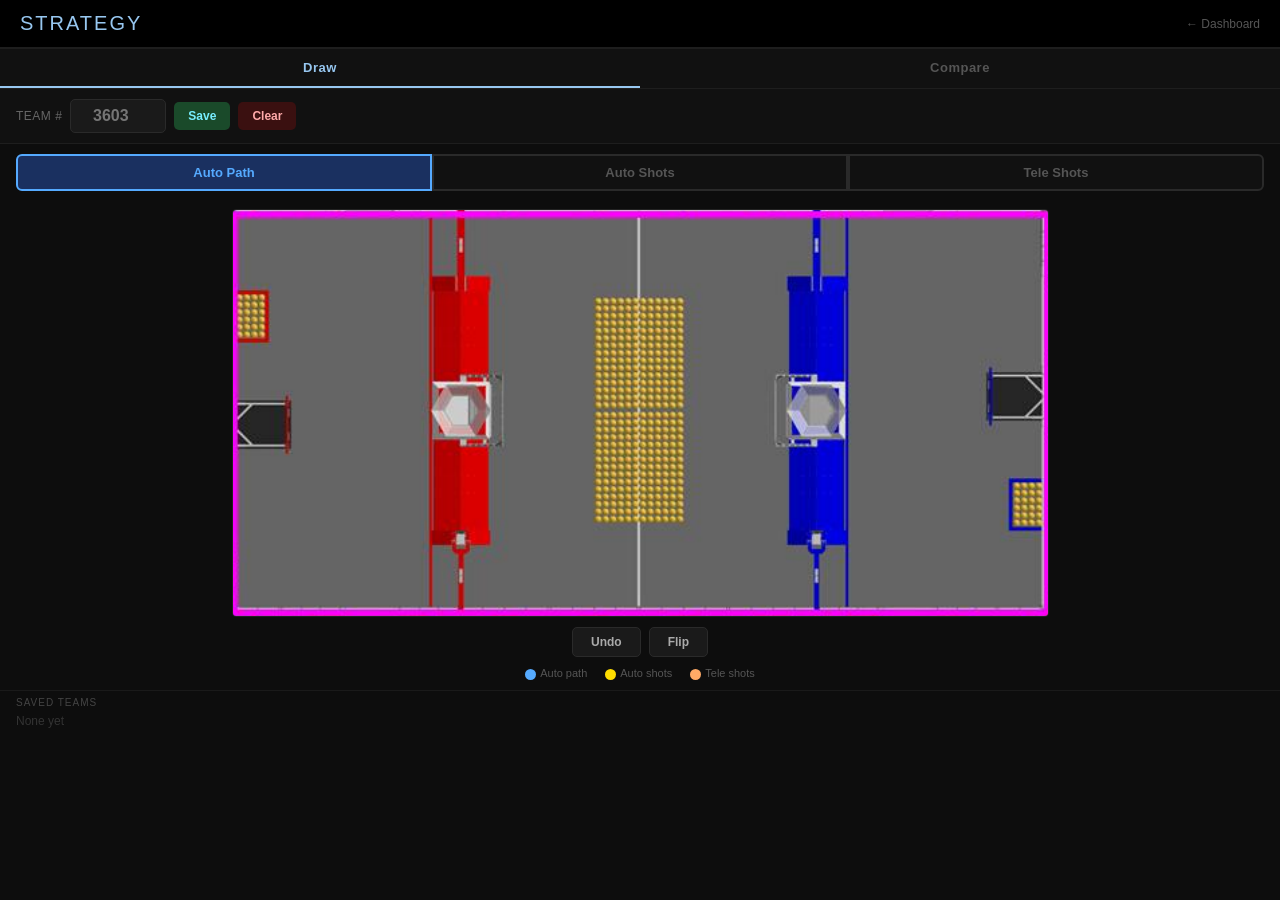
<file: strategy.html>
<!DOCTYPE html>
<html>
<head>
  <meta name="viewport" content="width=device-width, initial-scale=1.0, user-scalable=0, maximum-scale=1.0">
  <title>Strategy</title>
  <style>
    * { box-sizing: border-box; margin: 0; padding: 0; }
    body { background: #0d0d0d; color: #e8e8e8; font-family: -apple-system, BlinkMacSystemFont, 'Segoe UI', Roboto, sans-serif; min-height: 100vh; }

    /* ── Header ── */
    header {
      background: #000; border-bottom: 2px solid #1e1e1e;
      padding: 12px 20px; display: flex; align-items: center;
      justify-content: space-between;
    }
    header h1 { font-size: 20px; font-weight: 400; color: #97c7f0; letter-spacing: 2px; }
    #dash-link { font-size: 12px; color: #555; text-decoration: none; }
    #dash-link:hover { color: #97c7f0; }

    /* ── Tab bar ── */
    .tab-bar { display: flex; background: #111; border-bottom: 1px solid #1e1e1e; }
    .tab {
      flex: 1; padding: 11px; text-align: center; font-size: 13px; font-weight: 600;
      cursor: pointer; color: #555; border-bottom: 2px solid transparent;
      transition: color 0.15s; user-select: none; letter-spacing: 0.5px;
    }
    .tab:hover { color: #999; }
    .tab.active { color: #97c7f0; border-bottom-color: #97c7f0; }

    /* ── Views ── */
    #draw-view, #compare-view { display: none; }
    #draw-view.active, #compare-view.active { display: block; }

    /* ── Team bar ── */
    .team-bar {
      display: flex; align-items: center; gap: 8px; padding: 10px 16px;
      background: #111; border-bottom: 1px solid #1e1e1e;
    }
    .team-bar label { font-size: 12px; color: #666; text-transform: uppercase; letter-spacing: 0.5px; white-space: nowrap; }
    #team-input {
      width: 96px; padding: 7px 10px; font-size: 16px; font-weight: 700;
      background: #1a1a1a; color: #fff; border: 1px solid #2a2a2a; border-radius: 5px;
      text-align: center;
    }
    #team-input:focus { outline: none; border-color: #4a7aaa; }
    .tbtn {
      padding: 7px 14px; font-size: 12px; font-weight: 600; border: none;
      border-radius: 5px; cursor: pointer; font-family: inherit; transition: filter 0.15s;
    }
    #save-btn  { background: #1a4a2a; color: #7ef; }
    #clear-btn { background: #3a1010; color: #faa; }
    .tbtn:hover { filter: brightness(1.25); }
    #save-notice { font-size: 12px; font-weight: 600; color: #7ef; min-width: 70px; transition: opacity 0.3s; }

    /* ── Mode bar ── */
    .mode-bar { display: flex; padding: 10px 16px; gap: 0; }
    .mode-btn {
      flex: 1; padding: 9px 4px; font-size: 13px; font-weight: 700;
      border: 2px solid #2a2a2a; cursor: pointer; background: #111;
      color: #555; transition: 0.15s; text-align: center;
    }
    .mode-btn:first-child { border-radius: 6px 0 0 6px; }
    .mode-btn:last-child  { border-radius: 0 6px 6px 0; }
    #mode-auto.active     { background: #1a3060; color: #5af; border-color: #5af; }
    #mode-autoshot.active { background: #302800; color: #fd0; border-color: #fd0; }
    #mode-tele.active     { background: #302010; color: #fa6; border-color: #fa6; }

    /* ── Canvas (draw tab) ── */
    .canvas-wrap { display: flex; justify-content: center; padding: 8px 12px 4px; }
    .field-canvas {
      max-width: 100%; height: auto; display: block;
      border: 1px solid #222; border-radius: 4px; cursor: crosshair;
    }

    /* ── Controls ── */
    .controls { display: flex; justify-content: center; gap: 8px; padding: 6px 16px 8px; flex-wrap: wrap; }
    .ctrl-btn {
      padding: 7px 18px; font-size: 12px; font-weight: 600;
      border: 1px solid #2a2a2a; border-radius: 5px; cursor: pointer;
      background: #1a1a1a; color: #aaa; font-family: inherit; transition: background 0.15s;
    }
    .ctrl-btn:hover { background: #252525; color: #fff; }

    /* ── Legend ── */
    .legend {
      display: flex; justify-content: center; gap: 18px; flex-wrap: wrap;
      padding: 2px 16px 10px; font-size: 11px; color: #555;
    }
    .ldot { display: inline-block; width: 11px; height: 11px; border-radius: 50%; vertical-align: middle; margin-right: 4px; }

    /* ── Saved team chips ── */
    .saved-section { padding: 6px 16px 16px; border-top: 1px solid #1a1a1a; }
    .saved-label { font-size: 10px; text-transform: uppercase; letter-spacing: 1px; color: #444; margin-bottom: 6px; }
    .saved-chips { display: flex; flex-wrap: wrap; gap: 6px; }
    .saved-chip {
      padding: 4px 12px; border-radius: 16px; font-size: 12px; font-weight: 700;
      cursor: pointer; border: 1.5px solid; opacity: 0.75; transition: opacity 0.15s; user-select: none;
    }
    .saved-chip:hover { opacity: 1; }

    /* ── Compare: team toggle chips ── */
    .compare-bar { padding: 8px 16px 6px; display: flex; flex-wrap: wrap; gap: 6px; border-bottom: 1px solid #1a1a1a; }
    .cmp-chip {
      padding: 5px 14px; border-radius: 20px; font-size: 13px; font-weight: 700;
      cursor: pointer; border: 2px solid; opacity: 0.35; transition: opacity 0.15s; user-select: none;
    }
    .cmp-chip.on { opacity: 1; }

    /* ── Layout toggle ── */
    .layout-bar { display: flex; padding: 6px 16px; gap: 0; border-bottom: 1px solid #1a1a1a; }
    .layout-btn {
      flex: 1; padding: 8px 4px; font-size: 12px; font-weight: 700;
      border: 2px solid #2a2a2a; cursor: pointer; background: #111;
      color: #555; transition: 0.15s; text-align: center; font-family: inherit;
    }
    .layout-btn:first-child { border-radius: 6px 0 0 6px; }
    .layout-btn:last-child  { border-radius: 0 6px 6px 0; }
    .layout-btn.active { background: #1a3060; color: #5af; border-color: #5af; }

    /* ── Playback bar ── */
    .playback-bar {
      display: flex; align-items: center; gap: 8px; padding: 8px 16px;
      border-bottom: 1px solid #1a1a1a;
    }
    .play-btn {
      padding: 6px 16px; font-size: 13px; font-weight: 700;
      background: #1a3060; color: #5af; border: 1.5px solid #5af;
      border-radius: 6px; cursor: pointer; font-family: inherit; min-width: 92px;
      transition: background 0.15s; white-space: nowrap;
    }
    .play-btn:hover { background: #243a70; }
    .reset-btn {
      padding: 6px 11px; font-size: 16px; line-height: 1;
      background: #1a1a1a; color: #666; border: 1.5px solid #2a2a2a;
      border-radius: 6px; cursor: pointer; transition: background 0.15s;
    }
    .reset-btn:hover { background: #252525; color: #aaa; }
    .anim-slider { flex: 1; accent-color: #5af; cursor: pointer; }

    /* ── Compare legend ── */
    .cmp-legend {
      display: flex; flex-wrap: wrap; justify-content: center; gap: 16px;
      padding: 6px 16px 4px; font-size: 11px; color: #555;
    }

    #no-teams-msg { text-align: center; color: #444; font-size: 14px; padding: 32px 16px; }
    #no-teams-msg a { color: #97c7f0; }

    /* ── Overlay canvas ── */
    #compare-canvas { cursor: default; max-width: 100%; height: auto; display: block; border: 1px solid #222; border-radius: 4px; }
    .overlay-wrap { display: flex; justify-content: center; padding: 8px 12px 12px; }

    /* ── Split grid ── */
    .split-grid {
      display: grid;
      grid-template-columns: repeat(auto-fill, minmax(260px, 1fr));
      gap: 10px; padding: 10px 12px 16px;
    }
    .split-panel { background: #111; border: 1px solid #222; border-radius: 6px; overflow: hidden; }
    .split-panel-header { padding: 6px 10px 6px 12px; font-size: 14px; font-weight: 700; border-bottom: 1px solid #1a1a1a; letter-spacing: 0.5px; }
    .split-canvas { width: 100%; height: auto; display: block; }
  </style>
</head>
<body>

<header>
  <h1>STRATEGY</h1>
  <a id="dash-link" href="dashboard.html">← Dashboard</a>
</header>

<div class="tab-bar">
  <div class="tab active" onclick="switchTab('draw')">Draw</div>
  <div class="tab"        onclick="switchTab('compare')">Compare</div>
</div>

<!-- ════ DRAW ════ -->
<div id="draw-view" class="active">

  <div class="team-bar">
    <label for="team-input">Team #</label>
    <input id="team-input" type="number" min="1" max="99999" placeholder="3603" oninput="onTeamChange()">
    <button id="save-btn"  class="tbtn" onclick="saveTeam()">Save</button>
    <button id="clear-btn" class="tbtn" onclick="clearAll()">Clear</button>
    <span id="save-notice"></span>
  </div>

  <div class="mode-bar">
    <button id="mode-auto"     class="mode-btn active" onclick="setMode('auto')">Auto Path</button>
    <button id="mode-autoshot" class="mode-btn"        onclick="setMode('autoshot')">Auto Shots</button>
    <button id="mode-tele"     class="mode-btn"        onclick="setMode('tele')">Tele Shots</button>
  </div>

  <div class="canvas-wrap">
    <img id="field-img" src="assets/images/2026/field_image.png"
         style="display:none" onload="initCanvas()">
    <canvas id="draw-canvas" class="field-canvas" onclick="onCanvasClick(event)"></canvas>
  </div>

  <div class="controls">
    <button class="ctrl-btn" onclick="undoCurrent()">Undo</button>
    <button class="ctrl-btn" onclick="flipField()">Flip</button>
  </div>

  <div class="legend">
    <span><span class="ldot" style="background:#5af;"></span>Auto path</span>
    <span><span class="ldot" style="background:#fd0;"></span>Auto shots</span>
    <span><span class="ldot" style="background:#fa6;"></span>Tele shots</span>
  </div>

  <div class="saved-section">
    <div class="saved-label">Saved teams</div>
    <div class="saved-chips" id="saved-chips"></div>
  </div>

</div>

<!-- ════ COMPARE ════ -->
<div id="compare-view">

  <div class="compare-bar" id="cmp-chips"></div>

  <!-- Layout toggle -->
  <div class="layout-bar">
    <button id="layout-overlay" class="layout-btn active" onclick="setCmpLayout('overlay')">Overlay</button>
    <button id="layout-split"   class="layout-btn"        onclick="setCmpLayout('split')">Split</button>
  </div>

  <!-- Playback controls -->
  <div class="playback-bar">
    <button id="play-btn" class="play-btn" onclick="playPause()">&#9654; Play</button>
    <button class="reset-btn" title="Reset to start" onclick="resetAnim()">&#8635;</button>
    <input type="range" id="anim-slider" min="0" max="100" value="100"
           oninput="sliderChange(this.value)" class="anim-slider">
  </div>

  <div class="cmp-legend">
    <span><span class="ldot" style="background:#777;border:1px dashed #aaa;"></span>Auto path</span>
    <span>A&nbsp;=&nbsp;auto shot</span>
    <span>T&nbsp;=&nbsp;tele shot</span>
  </div>

  <div id="no-teams-msg" style="display:none;">
    No saved teams yet — use the <strong>Draw</strong> tab to map team paths.
  </div>

  <!-- Overlay canvas -->
  <div class="overlay-wrap" id="cmp-canvas-wrap">
    <canvas id="compare-canvas"></canvas>
  </div>

  <!-- Split grid -->
  <div id="split-grid" class="split-grid" style="display:none;"></div>

</div>

<script>
var mode    = 'auto';
var flipped = false;

var autoWaypoints = [];
var autoShots     = [];
var teleShots     = [];

var activeTeams = {};
var STORAGE_KEY = 'strategy_teams';

var PALETTE = [
  '#f55','#5af','#5d5','#fa5','#c5f','#5ff','#ff5','#f5a',
  '#a5f','#5fa','#f95','#59f','#9f5','#f59','#5f9','#95f'
];

// ── Animation state ───────────────────────────────────────────
var animProgress = 1;    // 0 = blank, 1 = fully drawn
var animPlaying  = false;
var animRaf      = null;
var animSpeed    = 0.005; // per frame (~3.3 s at 60 fps)
var cmpLayout    = 'overlay';
var cachedData   = null;  // invalidated in buildCompareView(), avoids re-parsing on every frame

// ── Tabs ──────────────────────────────────────────────────────

function switchTab(tab) {
  document.querySelectorAll('.tab').forEach(function(el, i) {
    el.classList.toggle('active', (tab === 'draw' && i === 0) || (tab === 'compare' && i === 1));
  });
  document.getElementById('draw-view').classList.toggle('active',    tab === 'draw');
  document.getElementById('compare-view').classList.toggle('active', tab === 'compare');
  if (tab === 'compare') buildCompareView();
}

// ── Mode ──────────────────────────────────────────────────────

function setMode(m) {
  mode = m;
  ['auto','autoshot','tele'].forEach(function(id) {
    document.getElementById('mode-' + id).classList.toggle('active', m === id);
  });
}

// ── Canvas (draw tab) ─────────────────────────────────────────

function initCanvas() {
  var img = document.getElementById('field-img');
  ['draw-canvas','compare-canvas'].forEach(function(id) {
    var c = document.getElementById(id);
    if (c) { c.width = img.naturalWidth; c.height = img.naturalHeight; }
  });
  redraw();
}

function onCanvasClick(event) {
  var canvas = document.getElementById('draw-canvas');
  var rect   = canvas.getBoundingClientRect();
  var scaleX = canvas.width  / rect.width;
  var scaleY = canvas.height / rect.height;
  var coord  = (event.offsetX * scaleX) + ',' + (event.offsetY * scaleY);
  if      (mode === 'auto')     autoWaypoints.push(coord);
  else if (mode === 'autoshot') autoShots.push(coord);
  else                          teleShots.push(coord);
  redraw();
}

function undoCurrent() {
  if      (mode === 'auto')     autoWaypoints.pop();
  else if (mode === 'autoshot') autoShots.pop();
  else                          teleShots.pop();
  redraw();
}

function flipField() {
  flipped = !flipped;
  document.getElementById('draw-canvas').style.transform = flipped ? 'rotate(180deg)' : '';
}

function clearAll() {
  autoWaypoints = []; autoShots = []; teleShots = [];
  redraw();
}

function redraw() {
  var img    = document.getElementById('field-img');
  var canvas = document.getElementById('draw-canvas');
  if (!img || !img.complete || !img.naturalWidth) return;
  var ctx = canvas.getContext('2d');
  ctx.clearRect(0, 0, canvas.width, canvas.height);
  ctx.drawImage(img, 0, 0, canvas.width, canvas.height);
  drawPath(ctx,  autoWaypoints, '#5af', 'rgba(70,140,255,0.9)', 14, false);
  drawSpots(ctx, autoShots,  'rgba(255,220,0,0.9)',  '#fff', 13, '');
  drawSpots(ctx, teleShots,  'rgba(255,170,70,0.9)', '#fff', 13, '');
}

// ── Draw helpers ──────────────────────────────────────────────

function drawPath(ctx, waypoints, lineColor, fillColor, r, dashed) {
  if (!waypoints.length) return;
  var pts = waypoints.map(parseCoord);
  ctx.save();
  ctx.beginPath();
  if (dashed) ctx.setLineDash([7, 5]);
  ctx.moveTo(pts[0].x, pts[0].y);
  for (var i = 1; i < pts.length; i++) ctx.lineTo(pts[i].x, pts[i].y);
  ctx.strokeStyle = lineColor;
  ctx.lineWidth   = dashed ? 2.5 : 4;
  ctx.globalAlpha = 0.65;
  ctx.stroke();
  ctx.restore();
  pts.forEach(function(p, i) {
    ctx.beginPath();
    ctx.arc(p.x, p.y, r, 0, 2 * Math.PI);
    ctx.fillStyle   = fillColor;
    ctx.strokeStyle = '#fff';
    ctx.lineWidth   = 1.5;
    ctx.fill(); ctx.stroke();
    ctx.fillStyle = '#fff';
    ctx.font = 'bold ' + (r - 2) + 'px sans-serif';
    ctx.textAlign = 'center'; ctx.textBaseline = 'middle';
    ctx.fillText(i + 1, p.x, p.y);
  });
}

function drawSpots(ctx, waypoints, fillColor, strokeColor, r, label) {
  waypoints.forEach(function(p) {
    var c = parseCoord(p);
    ctx.beginPath();
    ctx.arc(c.x, c.y, r, 0, 2 * Math.PI);
    ctx.fillStyle = fillColor; ctx.strokeStyle = strokeColor; ctx.lineWidth = 2;
    ctx.fill(); ctx.stroke();
    if (label) {
      ctx.fillStyle = '#fff';
      ctx.font = 'bold ' + (r - 2) + 'px sans-serif';
      ctx.textAlign = 'center'; ctx.textBaseline = 'middle';
      ctx.fillText(label, c.x, c.y);
    } else {
      ctx.beginPath(); ctx.arc(c.x, c.y, 4, 0, 2 * Math.PI);
      ctx.fillStyle = '#fff'; ctx.fill();
    }
  });
}

function parseCoord(p) {
  var c = p.split(',');
  return { x: parseFloat(c[0]), y: parseFloat(c[1]) };
}

// ── Persistence ───────────────────────────────────────────────

function loadStorage() {
  try { return JSON.parse(localStorage.getItem(STORAGE_KEY) || '{}'); }
  catch(e) { return {}; }
}
function saveStorage(d) {
  try { localStorage.setItem(STORAGE_KEY, JSON.stringify(d)); } catch(e) {}
}

function saveTeam() {
  var team = (document.getElementById('team-input').value || '').trim();
  if (!team) { flash('Enter a team # first', '#faa'); return; }
  var all  = loadStorage();
  all[team] = { auto: autoWaypoints.slice(), autoshot: autoShots.slice(), tele: teleShots.slice() };
  saveStorage(all);
  cachedData = null;
  flash('Saved ' + team + ' ✓', '#7ef');
  autoWaypoints = []; autoShots = []; teleShots = [];
  document.getElementById('team-input').value = '';
  redraw();
  renderSavedChips();
}

function flash(msg, color) {
  var el = document.getElementById('save-notice');
  el.textContent = msg; el.style.color = color; el.style.opacity = '1';
  setTimeout(function() { el.style.opacity = '0'; setTimeout(function(){ el.textContent=''; }, 300); }, 2000);
}

function loadTeam(team) {
  var d = loadStorage()[String(team)] || { auto: [], autoshot: [], tele: [] };
  autoWaypoints = d.auto || []; autoShots = d.autoshot || []; teleShots = d.tele || [];
  document.getElementById('team-input').value = team;
  switchTab('draw');
  redraw();
}

function onTeamChange() {
  var team = (document.getElementById('team-input').value || '').trim();
  if (!team) return;
  var all = loadStorage();
  if (all[team]) { loadTeam(team); }
  else { autoWaypoints = []; autoShots = []; teleShots = []; redraw(); }
}

function renderSavedChips() {
  var all   = loadStorage();
  var teams = Object.keys(all).sort(function(a,b){ return parseInt(a)-parseInt(b); });
  var el    = document.getElementById('saved-chips');
  if (!teams.length) {
    el.innerHTML = '<span style="color:#333;font-size:12px;">None yet</span>';
    return;
  }
  el.innerHTML = teams.map(function(t, i) {
    var col = PALETTE[i % PALETTE.length];
    return '<div class="saved-chip" style="color:' + col + ';border-color:' + col + ';background:' + col + '18;"' +
      ' onclick="loadTeam(\'' + t + '\')">' + t + '</div>';
  }).join('');
}

// ── Compare ───────────────────────────────────────────────────

function buildCompareView() {
  cachedData = loadStorage();
  var all   = cachedData;
  var teams = Object.keys(all).sort(function(a,b){ return parseInt(a)-parseInt(b); });
  var noMsg       = document.getElementById('no-teams-msg');
  var overlayWrap = document.getElementById('cmp-canvas-wrap');
  var splitGrid   = document.getElementById('split-grid');

  if (!teams.length) {
    document.getElementById('cmp-chips').innerHTML = '';
    noMsg.style.display       = 'block';
    overlayWrap.style.display = 'none';
    splitGrid.style.display   = 'none';
    return;
  }
  noMsg.style.display = 'none';

  teams.forEach(function(t) { if (activeTeams[t] === undefined) activeTeams[t] = true; });
  Object.keys(activeTeams).forEach(function(t) { if (!all[t]) delete activeTeams[t]; });

  document.getElementById('cmp-chips').innerHTML = teams.map(function(t, i) {
    var col = PALETTE[i % PALETTE.length];
    var on  = activeTeams[t];
    return '<div class="cmp-chip' + (on ? ' on' : '') + '"' +
      ' style="color:' + col + ';border-color:' + col + ';background:' + (on ? col + '22' : 'transparent') + ';"' +
      ' onclick="cmpToggle(\'' + t + '\')">' + t + '</div>';
  }).join('');

  if (cmpLayout === 'overlay') {
    overlayWrap.style.display = 'flex';
    splitGrid.style.display   = 'none';
    var img = document.getElementById('field-img');
    if (img && img.complete && img.naturalWidth) {
      var c = document.getElementById('compare-canvas');
      if (!c.width) { c.width = img.naturalWidth; c.height = img.naturalHeight; }
    }
    redrawCmpFrame();
  } else {
    overlayWrap.style.display = 'none';
    splitGrid.style.display   = 'grid';
    buildSplitView();
  }
}

function cmpToggle(team) {
  activeTeams[team] = !activeTeams[team];
  buildCompareView();
}

// ── Layout toggle ─────────────────────────────────────────────

function setCmpLayout(layout) {
  cmpLayout = layout;
  document.getElementById('layout-overlay').classList.toggle('active', layout === 'overlay');
  document.getElementById('layout-split').classList.toggle('active',   layout === 'split');
  buildCompareView();
}

// ── Playback ──────────────────────────────────────────────────

function playPause() {
  if (animPlaying) {
    animPlaying = false;
    if (animRaf) { cancelAnimationFrame(animRaf); animRaf = null; }
    updatePlayBtn();
  } else {
    if (animProgress >= 1) animProgress = 0;
    animPlaying = true;
    updatePlayBtn();
    animStep();
  }
}

function resetAnim() {
  animPlaying = false;
  if (animRaf) { cancelAnimationFrame(animRaf); animRaf = null; }
  animProgress = 1;
  var sl = document.getElementById('anim-slider');
  if (sl) sl.value = 100;
  updatePlayBtn();
  if (cmpLayout === 'overlay') redrawCmpFrame();
  else redrawAllSplitPanels();
}

function updatePlayBtn() {
  var btn = document.getElementById('play-btn');
  if (!btn) return;
  btn.innerHTML = animPlaying ? '&#9646;&#9646; Pause' : '&#9654; Play';
}

function animStep() {
  animRaf = requestAnimationFrame(function() {
    if (!animPlaying) return;
    animProgress += animSpeed;
    if (animProgress >= 1) {
      animProgress = 1;
      animPlaying  = false;
      updatePlayBtn();
    }
    var sl = document.getElementById('anim-slider');
    if (sl) sl.value = animProgress * 100;
    if (cmpLayout === 'overlay') redrawCmpFrame();
    else redrawAllSplitPanels();
    if (animPlaying) animStep();
  });
}

function sliderChange(val) {
  animPlaying = false;
  if (animRaf) { cancelAnimationFrame(animRaf); animRaf = null; }
  animProgress = val / 100;
  updatePlayBtn();
  if (cmpLayout === 'overlay') redrawCmpFrame();
  else redrawAllSplitPanels();
}

// ── Animated frame rendering ──────────────────────────────────

function redrawCmpFrame() {
  var img    = document.getElementById('field-img');
  var canvas = document.getElementById('compare-canvas');
  if (!img || !img.complete || !img.naturalWidth || !canvas || !canvas.width) return;
  var all   = cachedData || loadStorage();
  var teams = Object.keys(all).sort(function(a,b){ return parseInt(a)-parseInt(b); });
  var ctx   = canvas.getContext('2d');
  ctx.clearRect(0, 0, canvas.width, canvas.height);
  ctx.drawImage(img, 0, 0, canvas.width, canvas.height);
  teams.forEach(function(t, i) {
    if (!activeTeams[t]) return;
    drawTeamFrame(ctx, all[t], PALETTE[i % PALETTE.length], animProgress, 11);
  });
}

// progress 0→0.75 traces auto path, 0.75→0.875 reveals auto shots, 0.875→1 reveals tele shots
function drawTeamFrame(ctx, d, col, progress, r) {
  var autoPath  = d.auto     || [];
  var autoShots = d.autoshot || [];
  var teleShots = d.tele     || [];

  drawPathAnimated(ctx, autoPath, col, col + 'cc', r, true, Math.min(1, progress / 0.75));

  if (progress >= 0.75 && autoShots.length) {
    var aCount = Math.ceil(Math.min(1, (progress - 0.75) / 0.125) * autoShots.length);
    drawSpots(ctx, autoShots.slice(0, aCount), col + 'cc', '#fd0', 10, 'A');
  }
  if (progress >= 0.875 && teleShots.length) {
    var tCount = Math.ceil(Math.min(1, (progress - 0.875) / 0.125) * teleShots.length);
    drawSpots(ctx, teleShots.slice(0, tCount), col + 'cc', '#fa6', 10, 'T');
  }
}

function drawPathAnimated(ctx, waypoints, lineColor, fillColor, r, dashed, progress) {
  if (!waypoints.length || progress <= 0) return;
  var pts = waypoints.map(parseCoord);

  if (pts.length === 1) {
    ctx.beginPath(); ctx.arc(pts[0].x, pts[0].y, r, 0, 2 * Math.PI);
    ctx.fillStyle = fillColor; ctx.strokeStyle = '#fff'; ctx.lineWidth = 1.5;
    ctx.fill(); ctx.stroke();
    ctx.fillStyle = '#fff'; ctx.font = 'bold ' + (r - 2) + 'px sans-serif';
    ctx.textAlign = 'center'; ctx.textBaseline = 'middle';
    ctx.fillText('1', pts[0].x, pts[0].y);
    return;
  }

  var totalSegs = pts.length - 1;
  var segProg   = progress * totalSegs;
  var fullSegs  = Math.min(Math.floor(segProg), totalSegs);
  var partial   = segProg - fullSegs;

  ctx.save();
  ctx.beginPath();
  if (dashed) ctx.setLineDash([7, 5]);
  ctx.moveTo(pts[0].x, pts[0].y);
  for (var i = 1; i <= fullSegs; i++) ctx.lineTo(pts[i].x, pts[i].y);
  if (fullSegs < totalSegs && partial > 0) {
    var p1 = pts[fullSegs], p2 = pts[fullSegs + 1];
    ctx.lineTo(p1.x + (p2.x - p1.x) * partial, p1.y + (p2.y - p1.y) * partial);
  }
  ctx.strokeStyle = lineColor; ctx.lineWidth = dashed ? 2.5 : 4; ctx.globalAlpha = 0.65;
  ctx.stroke();
  ctx.restore();

  for (var j = 0; j <= fullSegs && j < pts.length; j++) {
    ctx.beginPath(); ctx.arc(pts[j].x, pts[j].y, r, 0, 2 * Math.PI);
    ctx.fillStyle = fillColor; ctx.strokeStyle = '#fff'; ctx.lineWidth = 1.5;
    ctx.fill(); ctx.stroke();
    ctx.fillStyle = '#fff'; ctx.font = 'bold ' + (r - 2) + 'px sans-serif';
    ctx.textAlign = 'center'; ctx.textBaseline = 'middle';
    ctx.fillText(j + 1, pts[j].x, pts[j].y);
  }
}

// ── Split view ────────────────────────────────────────────────

function buildSplitView() {
  var all   = cachedData || loadStorage();
  var teams = Object.keys(all).sort(function(a,b){ return parseInt(a)-parseInt(b); });
  var img   = document.getElementById('field-img');
  var grid  = document.getElementById('split-grid');
  if (!grid || !img || !img.complete || !img.naturalWidth) return;

  var active = teams.filter(function(t) { return activeTeams[t]; });

  grid.innerHTML = active.map(function(t) {
    var idx = teams.indexOf(t);
    var col = PALETTE[idx % PALETTE.length];
    return '<div class="split-panel" id="sp-' + t + '">' +
      '<div class="split-panel-header" style="color:' + col + ';border-left:3px solid ' + col + ';">' + t + '</div>' +
      '<canvas id="sp-canvas-' + t + '" class="split-canvas"></canvas>' +
    '</div>';
  }).join('');

  active.forEach(function(t) {
    var c = document.getElementById('sp-canvas-' + t);
    if (c) { c.width = img.naturalWidth; c.height = img.naturalHeight; }
  });

  redrawAllSplitPanels();
}

function redrawAllSplitPanels() {
  var all   = cachedData || loadStorage();
  var teams = Object.keys(all).sort(function(a,b){ return parseInt(a)-parseInt(b); });
  var img   = document.getElementById('field-img');
  if (!img || !img.complete || !img.naturalWidth) return;

  teams.forEach(function(t, i) {
    if (!activeTeams[t]) return;
    var canvas = document.getElementById('sp-canvas-' + t);
    if (!canvas || !canvas.width) return;
    var ctx = canvas.getContext('2d');
    ctx.clearRect(0, 0, canvas.width, canvas.height);
    ctx.drawImage(img, 0, 0, canvas.width, canvas.height);
    drawTeamFrame(ctx, all[t], PALETTE[i % PALETTE.length], animProgress, 11);
  });
}

window.onload = function() {
  var img = document.getElementById('field-img');
  if (img.complete && img.naturalWidth) initCanvas();
  renderSavedChips();
};
</script>
</body>
</html>
</file>
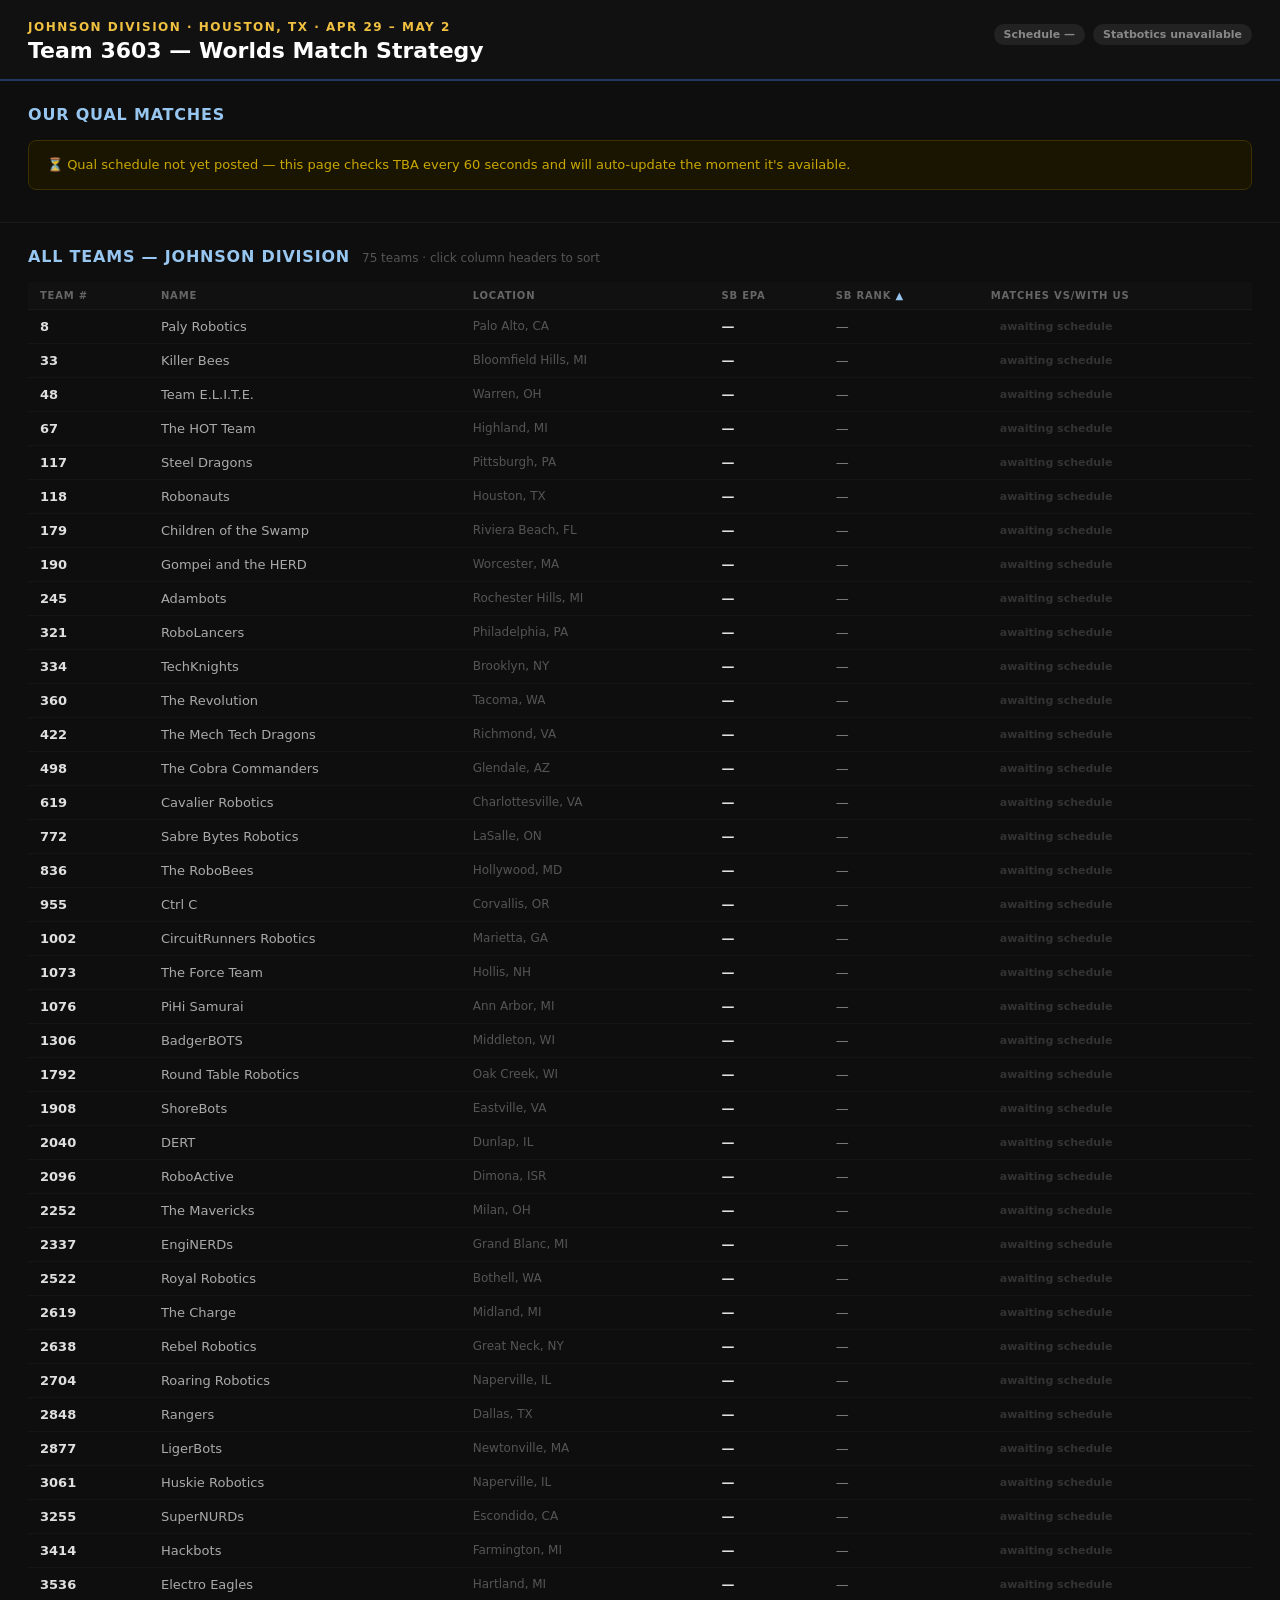
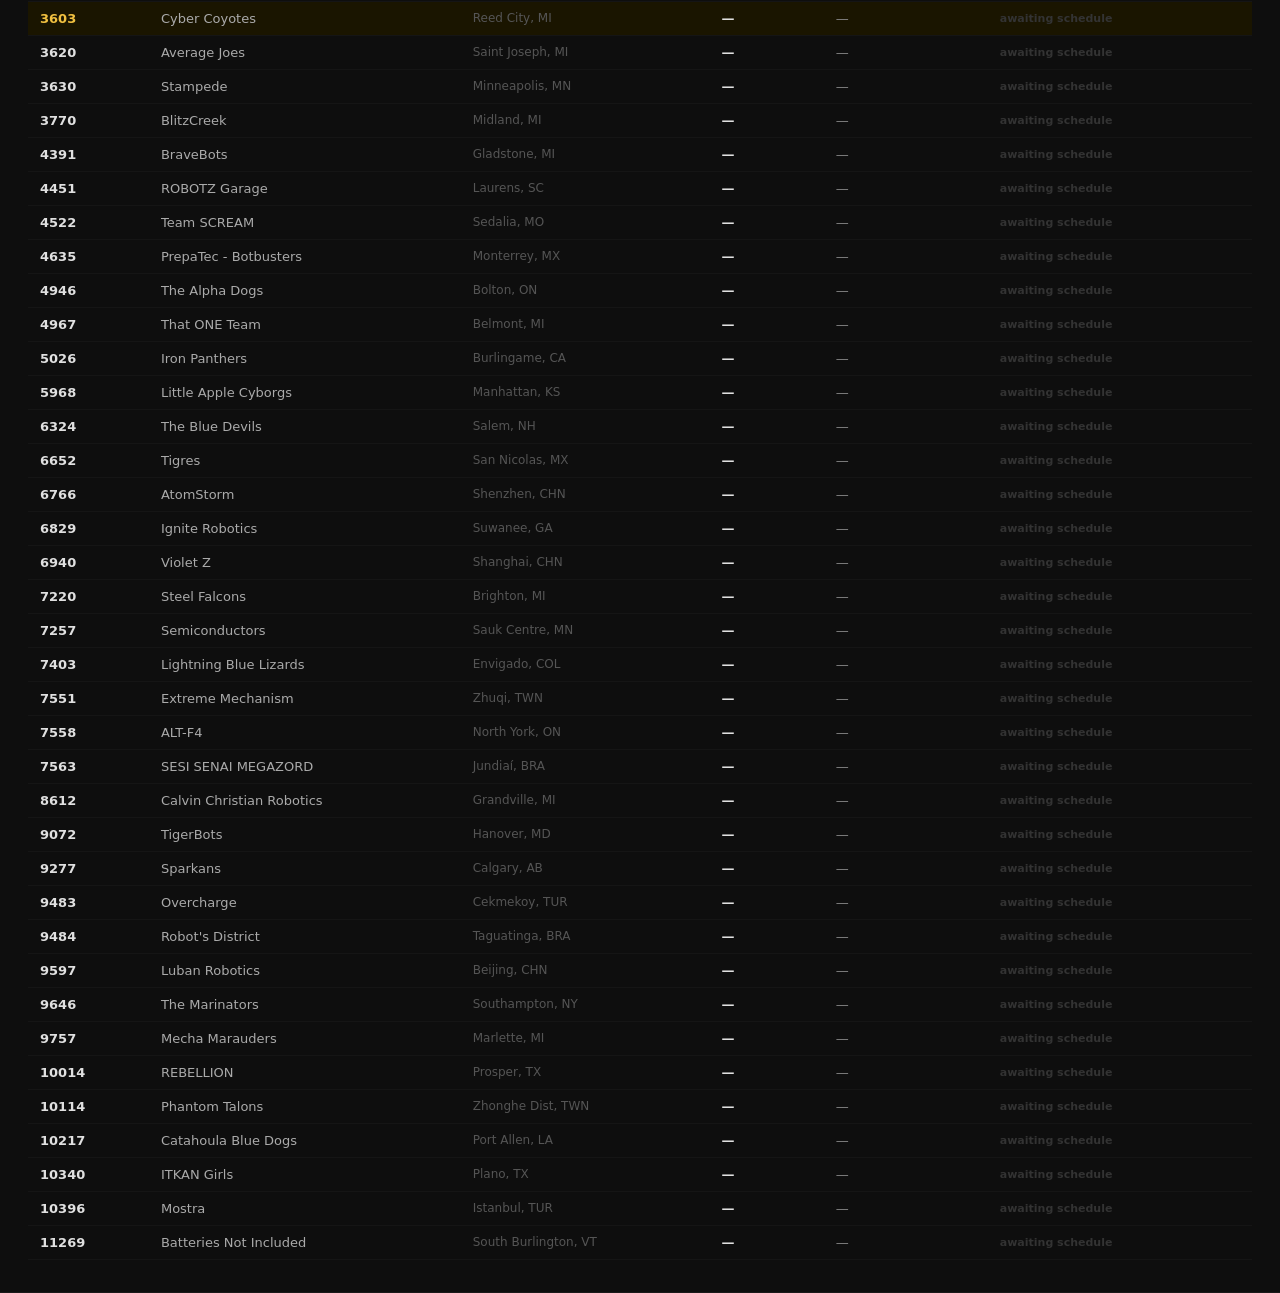
<file: worlds.html>
<!DOCTYPE html>
<html lang="en">
<head>
  <meta name="viewport" content="width=device-width, initial-scale=1.0">
  <title>Worlds Strategy — Johnson Division</title>
  <script src="config/event-config.js"></script>
  <link rel="stylesheet" href="css/worlds.css">
</head>
<body>

<header>
  <div>
    <div class="div-badge">Johnson Division · Houston, TX · Apr 29 – May 2</div>
    <h1>Team 3603 — Worlds Match Strategy</h1>
  </div>
  <div class="header-pills">
    <span id="pill-sched" class="pill pill-grey">Schedule —</span>
    <span id="pill-sb"    class="pill pill-grey">Statbotics —</span>
  </div>
</header>

<!-- ── OUR MATCHES ─────────────────────────────────────────── -->
<section>
  <div class="section-header">
    <h2>Our Qual Matches</h2>
    <span id="our-count" class="section-sub"></span>
  </div>

  <div id="sched-pending" class="pending-banner">
    ⏳ Qual schedule not yet posted — this page checks TBA every 60 seconds and will auto-update the moment it's available.
  </div>

  <div id="our-matches-grid" class="match-grid"></div>
</section>

<!-- ── ALL TEAMS ───────────────────────────────────────────── -->
<section>
  <div class="section-header">
    <h2>All Teams — Johnson Division</h2>
    <span class="section-sub">75 teams · click column headers to sort</span>
  </div>

  <div class="table-wrap">
    <table id="teams-table">
      <thead>
        <tr>
          <th class="sortable" data-col="num"      onclick="sortTeams('num')">Team #</th>
          <th>Name</th>
          <th>Location</th>
          <th class="sortable" data-col="sbTotal"  onclick="sortTeams('sbTotal')">SB EPA</th>
          <th class="sortable" data-col="sbRank"   onclick="sortTeams('sbRank')">SB Rank</th>
          <th class="sortable" data-col="matchCount" onclick="sortTeams('matchCount')">Matches vs/with Us</th>
        </tr>
      </thead>
      <tbody id="teams-tbody"></tbody>
    </table>
  </div>
</section>

<!-- ── NOTES MODAL ─────────────────────────────────────────── -->
<div id="notes-modal" class="modal-overlay">
  <div class="modal-box">
    <button class="modal-close" onclick="closeNotes()">&#x2715;</button>
    <div class="modal-title" id="notes-modal-title"></div>
    <textarea id="notes-textarea" rows="8" placeholder="Strategy notes for this match…"></textarea>
    <div class="modal-actions">
      <button class="btn-save-notes" onclick="saveNotes()">Save</button>
      <button class="btn-cancel-notes" onclick="closeNotes()">Cancel</button>
    </div>
  </div>
</div>

<script src="season/teams.js"></script>
<script src="js/worlds.js"></script>
</body>
</html>
</file>
<file: css/worlds.css>
/* ── Reset & base ───────────────────────────────────────────── */
*, *::before, *::after { box-sizing: border-box; margin: 0; padding: 0; }

body {
  font-family: 'Segoe UI', system-ui, sans-serif;
  background: #0e0e0e;
  color: #e0e0e0;
  min-height: 100vh;
}

/* ── Header ─────────────────────────────────────────────────── */
header {
  display: flex;
  align-items: flex-start;
  justify-content: space-between;
  flex-wrap: wrap;
  gap: 12px;
  padding: 20px 28px 16px;
  background: #111;
  border-bottom: 2px solid #1e3a5f;
}

.div-badge {
  font-size: 12px;
  font-weight: 700;
  text-transform: uppercase;
  letter-spacing: 1.5px;
  color: #f0c040;
  margin-bottom: 4px;
}

h1 {
  font-size: 22px;
  font-weight: 800;
  color: #fff;
}

.header-pills {
  display: flex;
  gap: 8px;
  flex-wrap: wrap;
  align-items: flex-start;
  padding-top: 4px;
}

/* ── Pills ──────────────────────────────────────────────────── */
.pill {
  display: inline-block;
  padding: 4px 10px;
  border-radius: 20px;
  font-size: 11px;
  font-weight: 700;
}
.pill-grey  { background: #222; color: #888; }
.pill-green { background: #0d2e0d; color: #4caf50; }
.pill-blue  { background: #0d1f3c; color: #64b5f6; }

/* ── Section layout ─────────────────────────────────────────── */
section {
  padding: 24px 28px 32px;
  border-bottom: 1px solid #1a1a1a;
}

.section-header {
  display: flex;
  align-items: baseline;
  gap: 12px;
  margin-bottom: 16px;
}

h2 {
  font-size: 16px;
  font-weight: 700;
  color: #97c7f0;
  text-transform: uppercase;
  letter-spacing: 0.8px;
}

.section-sub {
  font-size: 12px;
  color: #555;
}

/* ── Pending banner ─────────────────────────────────────────── */
.pending-banner {
  background: #1a1500;
  border: 1px solid #3a3000;
  color: #c8a800;
  border-radius: 8px;
  padding: 14px 18px;
  font-size: 13px;
  line-height: 1.5;
}

/* ── Match cards grid ───────────────────────────────────────── */
.match-grid {
  display: grid;
  grid-template-columns: repeat(auto-fill, minmax(560px, 1fr));
  gap: 16px;
}

.match-card {
  background: #141414;
  border: 1px solid #222;
  border-radius: 10px;
  overflow: hidden;
}

.mc-header {
  display: flex;
  align-items: center;
  gap: 10px;
  padding: 10px 14px;
  background: #181818;
  border-bottom: 1px solid #222;
  flex-wrap: wrap;
}

.mc-num {
  font-size: 18px;
  font-weight: 800;
  color: #fff;
  min-width: 44px;
}

.mc-time {
  font-size: 11px;
  color: #666;
  flex: 1;
}

.mc-side {
  font-size: 12px;
  font-weight: 700;
  padding: 3px 10px;
  border-radius: 12px;
}
.side-red  { background: #3a0a0a; color: #ff6b6b; }
.side-blue { background: #0a1a3a; color: #6ba3ff; }

.mc-note-btn {
  margin-left: auto;
  background: #1e2a1e;
  border: 1px solid #2a3a2a;
  color: #7dbf7d;
  border-radius: 6px;
  padding: 4px 10px;
  font-size: 11px;
  cursor: pointer;
  white-space: nowrap;
}
.mc-note-btn:hover { background: #2a3a2a; }

/* ── Alliance comparison ────────────────────────────────────── */
.mc-alliances {
  display: flex;
  align-items: flex-start;
  gap: 0;
  padding: 14px;
}

.mc-alliance {
  flex: 1;
}

.mc-alliance-label {
  font-size: 10px;
  font-weight: 700;
  text-transform: uppercase;
  letter-spacing: 1px;
  margin-bottom: 4px;
  color: #555;
}

.mc-epa-sum {
  font-size: 11px;
  color: #888;
  margin-bottom: 8px;
}

.mc-vs {
  width: 32px;
  text-align: center;
  font-size: 12px;
  font-weight: 700;
  color: #444;
  padding-top: 28px;
  flex-shrink: 0;
}

/* ── Team chips ─────────────────────────────────────────────── */
.team-chip {
  display: flex;
  align-items: center;
  gap: 6px;
  padding: 6px 10px;
  border-radius: 6px;
  margin-bottom: 5px;
  border-left: 3px solid transparent;
}
.team-chip-red  { background: #1a0808; border-left-color: #8b2020; }
.team-chip-blue { background: #080818; border-left-color: #202080; }
.team-chip-us   { border-left-color: #f0c040 !important; background: #1a1500 !important; }

.chip-num  { font-size: 14px; font-weight: 700; color: #e0e0e0; min-width: 42px; }
.chip-name { font-size: 11px; color: #888; flex: 1; white-space: nowrap; overflow: hidden; text-overflow: ellipsis; max-width: 150px; }
.chip-epa  { font-size: 11px; color: #666; margin-left: auto; white-space: nowrap; }

.mc-allies  .chip-epa { color: #4caf50; }
.mc-enemies .chip-epa { color: #ef5350; }

/* ── Match notes ────────────────────────────────────────────── */
.mc-note {
  background: #0d1a0d;
  border-top: 1px solid #1a2e1a;
  padding: 10px 14px;
  font-size: 12px;
  color: #7dbf7d;
  white-space: pre-wrap;
  line-height: 1.5;
}

/* ── Teams table ────────────────────────────────────────────── */
.table-wrap {
  overflow-x: auto;
}

#teams-table {
  width: 100%;
  border-collapse: collapse;
  font-size: 13px;
}

#teams-table th {
  background: #111;
  color: #666;
  font-size: 10px;
  font-weight: 700;
  text-transform: uppercase;
  letter-spacing: 0.8px;
  padding: 8px 12px;
  text-align: left;
  border-bottom: 1px solid #1a1a1a;
  white-space: nowrap;
}

.sortable { cursor: pointer; }
.sortable:hover { color: #97c7f0; }
.sort-asc::after  { content: ' ▲'; color: #97c7f0; }
.sort-desc::after { content: ' ▼'; color: #97c7f0; }

#teams-table td {
  padding: 7px 12px;
  border-bottom: 1px solid #151515;
  vertical-align: middle;
}

#teams-table tr:hover td { background: #161616; }

.row-us td { background: #1a1500 !important; }
.row-us .td-num { color: #f0c040; font-weight: 700; }

.td-num  { font-weight: 600; color: #e0e0e0; }
.td-name { color: #aaa; }
.td-loc  { color: #555; font-size: 12px; }
.td-epa  { font-weight: 600; }
.td-rank { color: #888; }
.td-matches { white-space: nowrap; }

/* EPA color classes */
.epa-high { color: #ef5350; }
.epa-mid  { color: #ffa726; }
.epa-low  { color: #66bb6a; }

/* ── Match tags ─────────────────────────────────────────────── */
.mtag {
  display: inline-block;
  padding: 2px 7px;
  border-radius: 10px;
  font-size: 11px;
  font-weight: 600;
  margin: 1px 2px;
}
.mtag-opp  { background: #2e0a0a; color: #ff6b6b; }
.mtag-ally { background: #0a1e0a; color: #66bb6a; }
.mtag-none { color: #333; font-size: 11px; }

/* ── Notes modal ────────────────────────────────────────────── */
.modal-overlay {
  display: none;
  position: fixed;
  inset: 0;
  background: rgba(0,0,0,0.85);
  z-index: 1000;
  align-items: center;
  justify-content: center;
}
.modal-overlay.open { display: flex; }

.modal-box {
  background: #141414;
  border: 1px solid #2a2a2a;
  border-radius: 12px;
  padding: 28px;
  max-width: 480px;
  width: 92%;
  position: relative;
}

.modal-close {
  position: absolute;
  top: 12px; right: 14px;
  background: none; border: none;
  color: #555; font-size: 20px;
  cursor: pointer; line-height: 1;
}
.modal-close:hover { color: #fff; }

.modal-title {
  font-size: 16px;
  font-weight: 700;
  color: #97c7f0;
  margin-bottom: 14px;
}

#notes-textarea {
  width: 100%;
  background: #1a1a1a;
  border: 1px solid #2a2a2a;
  color: #e0e0e0;
  border-radius: 6px;
  padding: 10px;
  font-family: inherit;
  font-size: 13px;
  resize: vertical;
}
#notes-textarea:focus { outline: none; border-color: #4a7aaa; }

.modal-actions {
  display: flex;
  gap: 10px;
  margin-top: 14px;
  justify-content: flex-end;
}

.btn-save-notes {
  background: #1a4a2a; color: #7ef;
  border: none; border-radius: 6px;
  padding: 8px 20px; font-size: 13px; cursor: pointer;
}
.btn-cancel-notes {
  background: #222; color: #888;
  border: none; border-radius: 6px;
  padding: 8px 20px; font-size: 13px; cursor: pointer;
}
.btn-save-notes:hover   { background: #2a6a3a; }
.btn-cancel-notes:hover { background: #2a2a2a; }

/* ── Responsive ─────────────────────────────────────────────── */
@media (max-width: 640px) {
  section   { padding: 16px 14px 24px; }
  header    { padding: 14px 14px 12px; }
  .match-grid { grid-template-columns: 1fr; }
  h1        { font-size: 17px; }
}

.no-data { color: #444; text-align: center; padding: 40px; font-size: 14px; }
</file>
